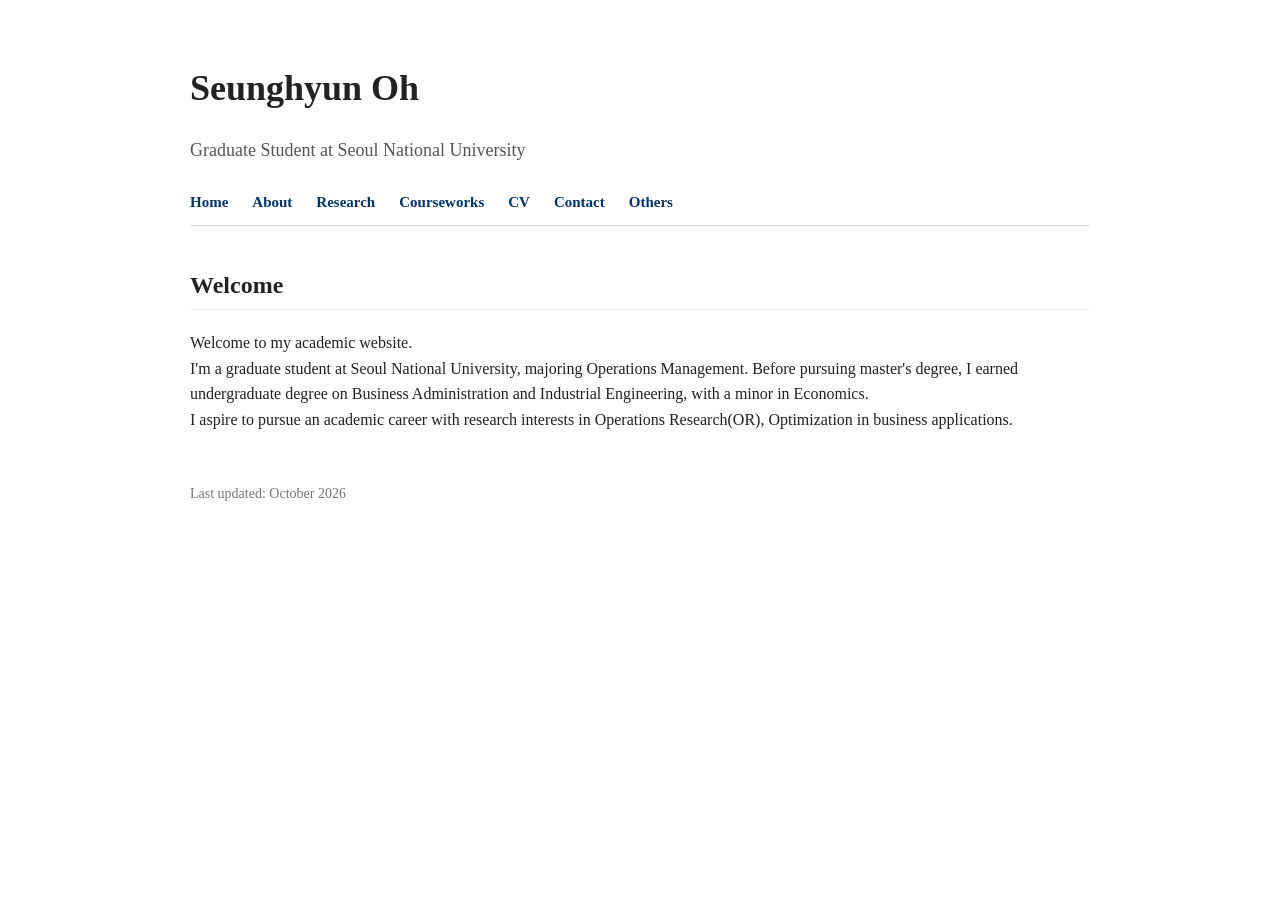
<file: index.html>
<!DOCTYPE html>
<html>

<head>
    <title>Home</title>
    <link rel="stylesheet" href="style.css">
</head>

<body>

<div class="container">
<h1>Seunghyun Oh</h1>
<p class="subtitle">
Graduate Student at Seoul National University
</p>

<nav>
    <a href="index.html">Home</a>
    <a href="about.html">About</a>
    <a href="research.html">Research</a>
    <a href="courseworks.html">Courseworks</a>
    <a href="cv.html">CV</a>
    <a href="contact.html">Contact</a>
    <a href="others.html">Others</a>

</nav>

<h2>Welcome</h2>

<p>
Welcome to my academic website. <br>
I'm a graduate student at Seoul National University, majoring Operations Management. Before pursuing master's degree, I earned undergraduate degree on Business Administration and Industrial Engineering, with a minor in Economics. <br>
I aspire to pursue an academic career with research interests in Operations Research(OR), Optimization in business applications.
</p>

<footer>
Last updated: October 2026
</footer>

</div>

</body>
</html>
</file>
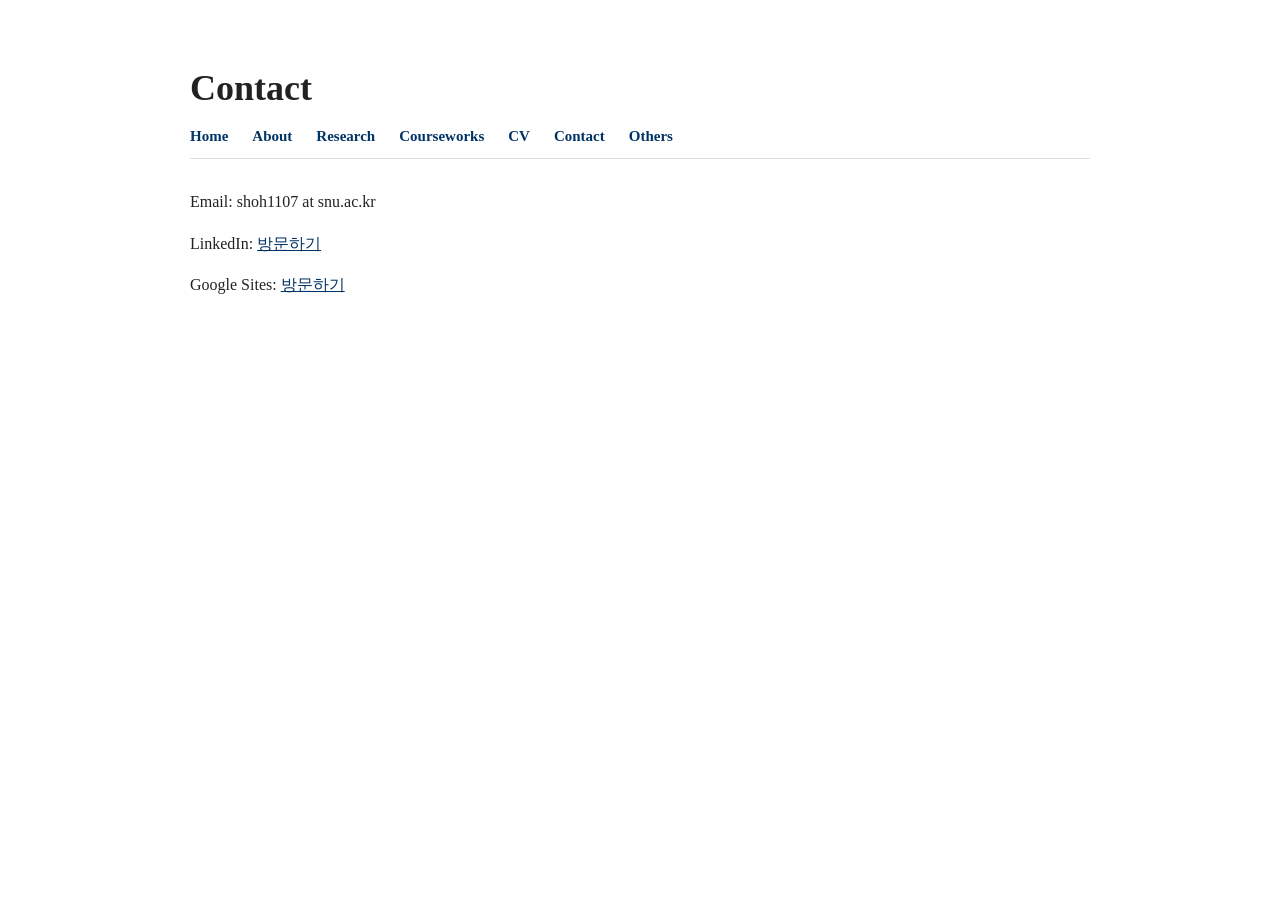
<file: contact.html>
<!DOCTYPE html>
<html>

<head>
    <title>Contact</title>
    <link rel="stylesheet" href="style.css">
</head>

<body>

<div class="container">
<h1>Contact</h1>

<nav>
    <a href="index.html">Home</a>
    <a href="about.html">About</a>
    <a href="research.html">Research</a>
        <a href="courseworks.html">Courseworks</a>
    <a href="cv.html">CV</a>
    <a href="contact.html">Contact</a>
    <a href="others.html">Others</a>

</nav>
<p>Email: shoh1107 at snu.ac.kr</p>
<p>LinkedIn: <a href="https://www.linkedin.com/in/seunghyun-oh-615347340/">방문하기</a></p>
<p>Google Sites: <a href="https://sites.google.com/view/seunghyunoh">방문하기</a></p>
</file>
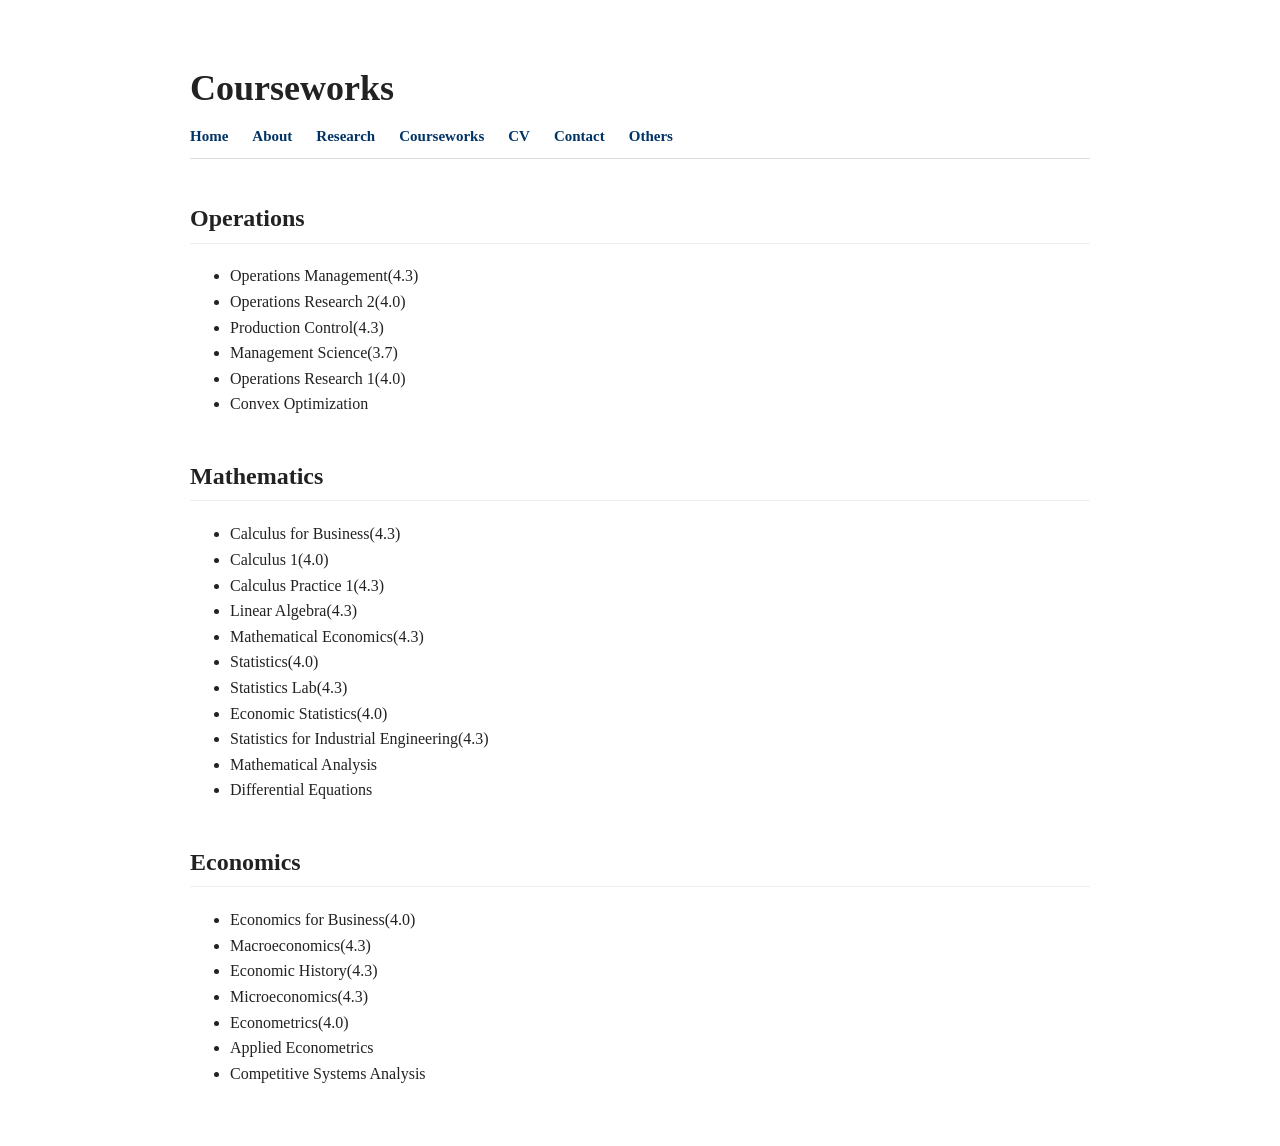
<file: courseworks.html>
<!DOCTYPE html>
<html>

<head>
    <title>Courseworks</title>
    <link rel="stylesheet" href="style.css">
</head>

<body>

<div class="container">
<h1>Courseworks</h1>

<nav>
    <a href="index.html">Home</a>
    <a href="about.html">About</a>
    <a href="research.html">Research</a>
        <a href="courseworks.html">Courseworks</a>

    <a href="cv.html">CV</a>
    <a href="contact.html">Contact</a>
    <a href="others.html">Others</a>
</nav>

<h2>Operations</h2>
<ul>
<li>Operations Management(4.3)</li>
<li>Operations Research 2(4.0)</li>
<li>Production Control(4.3)</li>
<li>Management Science(3.7)</li>
<li>Operations Research 1(4.0)</li>
<li>Convex Optimization</li>

</ul>

<h2>Mathematics</h2>
<ul>
<li>Calculus for Business(4.3)</li>
<li>Calculus 1(4.0)</li>
<li>Calculus Practice 1(4.3)</li>
<li>Linear Algebra(4.3)</li>
<li>Mathematical Economics(4.3)</li>
<li>Statistics(4.0)</li>
<li>Statistics Lab(4.3)</li>
<li>Economic Statistics(4.0)</li>
<li>Statistics for Industrial Engineering(4.3)</li>
<li>Mathematical Analysis</li>
<li>Differential Equations</li>


</ul>

<h2>Economics</h2>
<ul>
<li>Economics for Business(4.0)</li>
<li>Macroeconomics(4.3)</li>
<li>Economic History(4.3)</li>
<li>Microeconomics(4.3)</li>
<li>Econometrics(4.0)</li>    
<li>Applied Econometrics</li>
<li>Competitive Systems Analysis
</li>

</ul>
</file>
<file: style.css>
/* Academic-style layout */

body {
    font-family: "Georgia", "Times New Roman", serif;
    line-height: 1.6;
    background-color: #ffffff;
    color: #222222;
    margin: 0;
    padding: 0;
}

/* 전체 콘텐츠 영역 */
.container {
    max-width: 900px;
    margin: 60px auto;
    padding: 0 20px;
}

/* 이름 */
h1 {
    font-size: 36px;
    margin-bottom: 5px;
}

/* 소속 */
.subtitle {
    font-size: 18px;
    color: #555;
    margin-bottom: 25px;
}

/* 메뉴바 */
nav {
    border-bottom: 1px solid #ddd;
    padding-bottom: 10px;
    margin-bottom: 30px;
}

/* 메뉴 링크 */
nav a {
    margin-right: 20px;
    text-decoration: none;
    font-weight: 600;
    color: #003366;
    font-size: 15px;
}

nav a:hover {
    text-decoration: underline;
}

/* 제목 */
h2 {
    margin-top: 40px;
    font-size: 24px;
    border-bottom: 1px solid #eee;
    padding-bottom: 5px;
}

/* 문단 */
p {
    font-size: 16px;
}

/* 리스트 */
ul {
    margin-top: 10px;
}

/* 링크 */
a {
    color: #003366;
}

a:hover {
    text-decoration: underline;
}

/* 프로필 사진 */
.profile {
    float: right;
    width: 180px;
    margin-left: 30px;
    border-radius: 4px;
}

/* footer */
footer {
    margin-top: 50px;
    font-size: 14px;
    color: #777;
}
</file>
